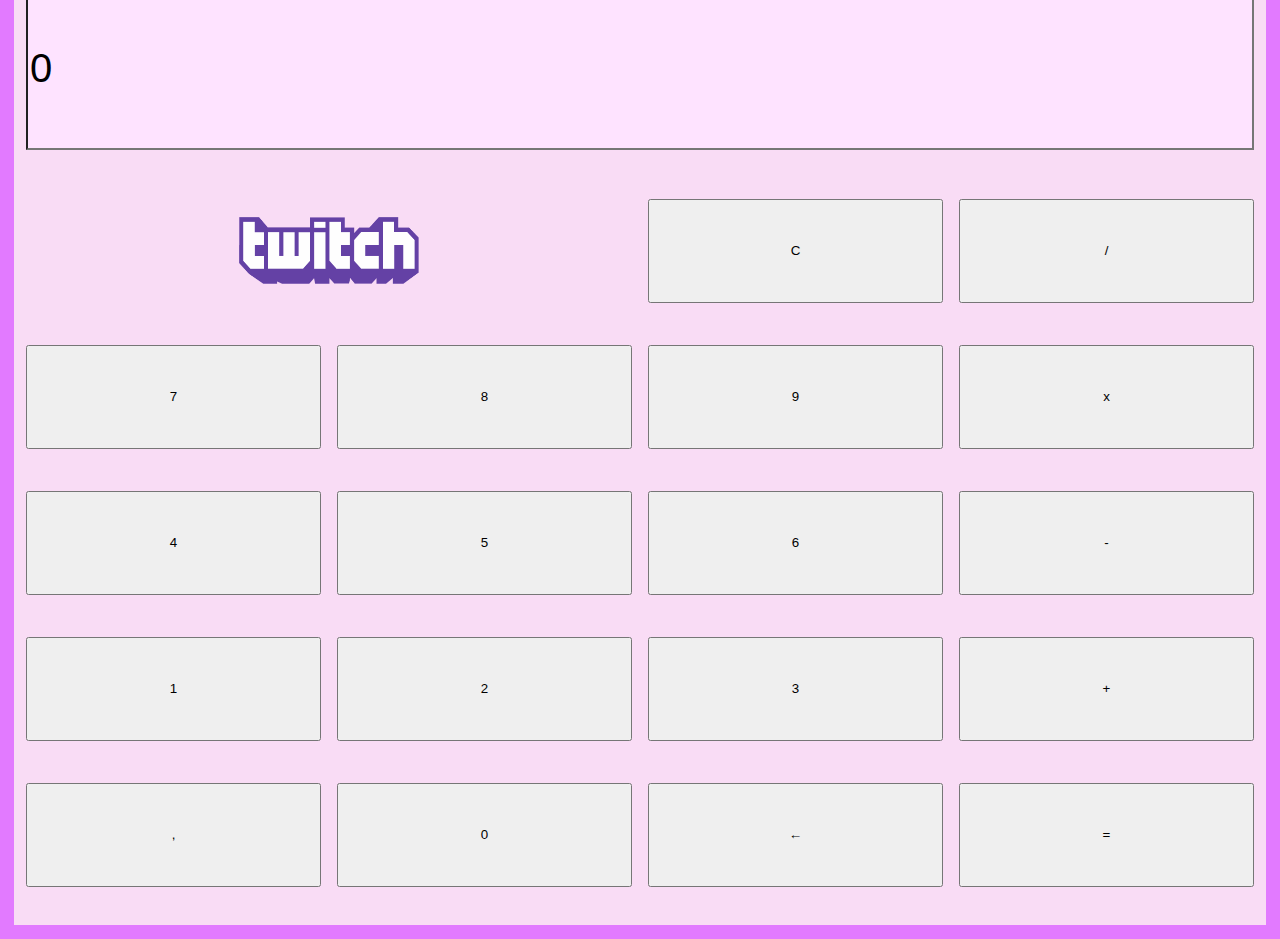
<file: ejercicio/index.html>
<!-- Esto es un documento HTML. Quienes habréis trabajado con LaTeX o MarkDown veréis grandes similitudes.
Esto tampoco es programar, es un lenguaje de marcado.
-->
<!DOCTYPE html>
<html lang="es">

<!-- Aquí ponemos información sobre la página, NO SE METE EL CONTENIDO -->
<head>
    <meta charset="UTF-8"> <!-- Para que permita caracteres especiales -->
    <meta name="viewport" content="width=device-width, initial-scale=0.8"> <!-- Para que se vea bien en los móviles -->
    <link rel="icon" type="image/png" href="https://img.icons8.com/color/48/000000/math.png">
    <!--Aquí adjuntamos el icono que se muestra en la pestaña -->
    <link rel="stylesheet" href="style.css">
    <!-- También adjuntamos las hojas de estilo antes de meter el contenido de la página para que cuando el contenido se cargue ya lo haga bonito -->
    <link rel="stylesheet" href="display.css">
</head>

<!-- Dentro de body metemos el contenido -->
<body>
    <div id="calculadora" class="grid-calc centered-in-doc">
        <!-- <div id="screen"><span id="result">0</span></div> -->
        <input id="screen" type="text" value="0" onclick="" readonly>
        <a id="banner" href="https://www.twitch.tv/arialdev" rel="author" target="_blank"><img
                src="resources/twitch.png" alt="Twitch logo"></a>
        <input type="button" value="C" onclick="">
        <input type="button" value="/" data-operator="dividir" onclick="">
        <input type="button" value="7" onclick="">
        <input type="button" value="8" onclick="">
        <input type="button" value="9" onclick="">
        <input type="button" value="x" data-operator="multiplicar" onclick="">
        <input type="button" value="4" onclick="">
        <input type="button" value="5" onclick="">
        <input type="button" value="6" onclick="">
        <input type="button" value="-" data-operator="restar" onclick="">
        <input type="button" value="1" onclick="">
        <input type="button" value="2" onclick="">
        <input type="button" value="3" onclick="">
        <input type="button" value="+" data-operator="sumar" onclick="">
        <input type="button" value="," onclick="">
        <input type="button" value="0" onclick="">
        <input type="button" value="←" onclick="">
        <input type="button" value="=" onclick="">
    </div>
</body>

</html>
</file>
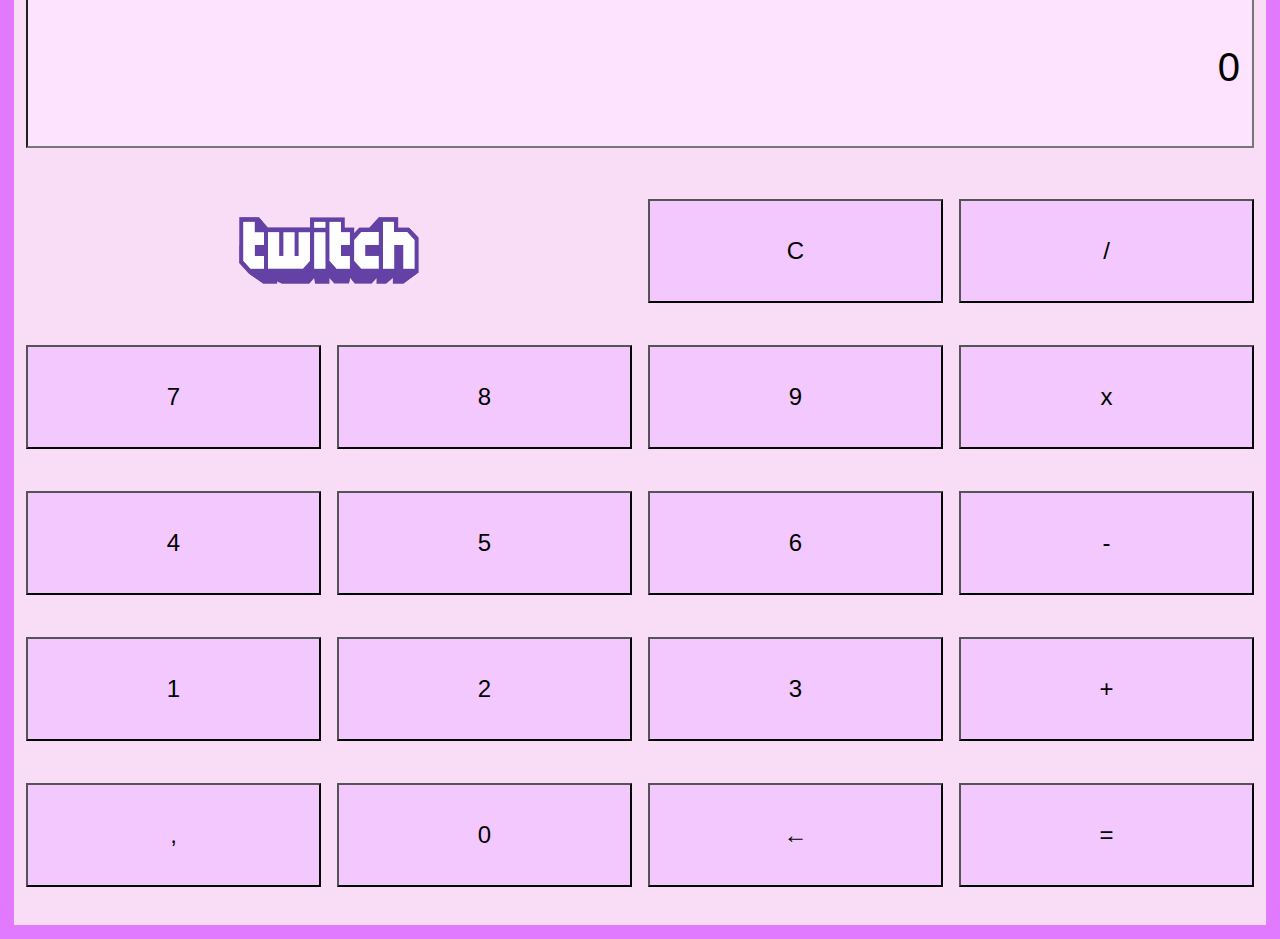
<file: solución/index.html>
<!-- Esto es un documento HTML. Quienes habréis trabajado con LaTeX o MarkDown veréis grandes similitudes.
Esto tampoco es programar, es un lenguaje de marcado.
-->
<!DOCTYPE html>
<html lang="es">

<!-- Aquí ponemos información sobre la página, NO SE METE EL CONTENIDO -->
<head>
    <meta charset="UTF-8"> <!-- Para que permita caracteres especiales -->
    <meta name="viewport" content="width=device-width, initial-scale=0.8"> <!-- Para que se vea bien en los móviles -->
    <link rel="icon" type="image/png" href="https://img.icons8.com/color/48/000000/math.png">
    <!--Aquí adjuntamos el icono que se muestra en la pestaña -->
    <link rel="stylesheet" href="style.css">
    <!-- También adjuntamos las hojas de estilo antes de meter el contenido de la página para que cuando el contenido se cargue ya lo haga bonito -->
    <link rel="stylesheet" href="display.css">
    <title>Mi calculadora</title> <!-- El título de nuestra página (lo que se ve en la pestaña) -->
</head>

<!-- Dentro de body metemos el contenido -->
<body>
    <div id="calculadora" class="grid-calc centered-in-doc">
        <!-- <div id="screen"><span id="result">0</span></div> -->
        <input id="screen" type="text" value="0" onclick="clearScreen()" readonly>
        <a id="banner" href="https://www.twitch.tv/arialdev" rel="author" target="_blank"><img
                src="resources/twitch.png" alt="Twitch logo"></a>
        <input type="button" value="C" onclick="clearScreen()">
        <input type="button" value="/" data-operator="dividir" onclick="addToCalc(this)">
        <input type="button" value="7" onclick="addToCalc(this)">
        <input type="button" value="8" onclick="addToCalc(this)">
        <input type="button" value="9" onclick="addToCalc(this)">
        <input type="button" value="x" data-operator="multiplicar" onclick="addToCalc(this)">
        <input type="button" value="4" onclick="addToCalc(this)">
        <input type="button" value="5" onclick="addToCalc(this)">
        <input type="button" value="6" onclick="addToCalc(this)">
        <input type="button" value="-" data-operator="restar" onclick="addToCalc(this)">
        <input type="button" value="1" onclick="addToCalc(this)">
        <input type="button" value="2" onclick="addToCalc(this)">
        <input type="button" value="3" onclick="addToCalc(this)">
        <input type="button" value="+" data-operator="sumar" onclick="addToCalc(this)">
        <input type="button" value="," onclick="addToCalc(this)">
        <input type="button" value="0" onclick="addToCalc(this)">
        <input type="button" value="←" onclick="deleteLast()">
        <input type="button" value="=" onclick="resolve()">
    </div>
    <!-- ATENCIÓN. La parte programada debe ir siempre al final del body. Esto es porque es lo que más suele tardar en cargar pero no es algo que normalmente necesitemos desde el instante 0 -->
    <script src="script.js"></script>
</body>

</html>
</file>
<file: ejercicio/style.css>
/*
**  ¡Hola Mundo! Esto es una hoja de estilos. Esto no es 'programar', sino que sirve
*   para configurar cómo queremos que se vea nuestra página.
*
**  Ejemplos: ajustar el tamaño de fuente del texto, cambiar el color del fondo,
*   dejár márgenes a los lados, etc.
*
**  Normalmente es conveniente separar estos ajustes en diferentes documentos
*   para separar lo que sirve para ajustar la maquetación, aplicar las fuentes
*   estilográficas, ajustes estéticos menores, etc.
*
**  Por tanto, también es conveniente escribir una pequeña descripción en
*   formato de comentario, como lo es este, para explicar qué función tiene cada
*   hoja de estilos.
*
*   Esta hoja, en concreto, está un poco hecha un popurrí porque tampoco es
*   demasiado grande. Por eso mismo mezclo fuente estilográficas con otros
*   ajustes, como el diseño de los botones.
*/

/*  Importo la fuente llamada maria_lucia que se encuentra dentro de la carpeta
*   resources/fuentes
*/
@font-face {
    font-family: maria_lucia;
    src: url("resources/fuentes/Letters for Learners.ttf");
}

/*  Aplico una serie de ajustes para TODO el documento */
html {
    font-family: maria_lucia, monospace;    /* Aplico la fuente importada a todo el documento*/
    font-weight: bold;  /* Además, en negrita */
}

/*  Esto sirve para que desde móvil se vea bien, para que se ajuste al ancho de la pantalla */
@-ms-viewport {
    width: device-width;
}

/*  Lo que vemos antes de los corchetes se llama selector, y sirve para
*   seleccionar a qué grupod elementos aplico los ajustes de dentro de los
*   corchetes.
*
*   Si el selector comienza con almohadilla, me refiero al id del elemento.
*/
#calculadora {
    background-color: rgba(228, 94, 208, 0.22);    /* Ajusto el color del fondo*/
    min-width: 350px;                                 /* Establezco un valor mínimo de anchura para que no se quede esmirriada*/  
    min-height: fit-content;                          /* Le digo que de alto ocupe, cómo mínimo, lo que mida el elemento, no menos (para que no se corte la vista). */  
    /*  A veces lo que funciona en Google Chrome no funciona en Safari, y puede funcionar
    *   pero distinto en Firefox. Es por ello que debemos tener en cuenta los distintos
    *   navegadores y hacer pequeños ajustes */  
    min-height: -moz-fit-content;

    border: 14px solid rgb(226, 122, 255);  /*A nuestra calculadora le ponemos un borde que mdia 14 píxeles, sea rosita y que sea normal (solid)*/  
    padding: 12px;                            /* Que mantenga un margen con los elementos del interior de 12 píxeles*/  
}

/*  Puedo concatenar selectores para filtrar mejor a qué elementos aplicar.
*   El > sirve para aplicar a todos los elementos del tipo de la derecha que
*   se encuentren directamente dentro del elemento de la izquierda.
*   El * sirve para aplicar a todos los elementos, por lo que con este
*   selector estámos aplicando a todos los elementos hijos dentro del elemento
*   con id=calculadora
*/
#calculadora>* {
    height: 80%;                /* Que ocupe el 80% de la altura que tenga disponible*/  
    display: inline-flex;       /* Esto es un ajuste para que podamos hacer los ajustes siguientes*/
    align-items: center;        /* Que los elementos estén centrados verticalmente */
    justify-content: center;    /* Que los elementos estén centrados horizontalmente*/
}

/*  Aquí es similar, sólo que en vez de aplicar a todos los elementos de dentro
*   de 'calculadora' sólo aplico a los elementos input de tipo button
*/
#calculadora>input[type=button] {
    min-height: 43px;       /* Estipulamos una altura mínima para los botones, para que sean grandecitos */
}

/*  También podemos hacer ajustes a eventos, como cuando pasamos el cursor sobre
*   un elemento (hover).
*   En este  caso estamos haciendo que los elementos input de dentro de
*   calculadora, cuando pasemos el cursor sobre ellos, tomen un color rosado.
*/


/*  Antes hemos visto que para buscar a un elemento por su id usamos la almohadilla.
*   El id es de caracter único, no puede haber dos elementos con el mismo id.
*   Sin embargo, ¿qué ocurre cuando queremos tratar a dos elementos por igual 
*   aunque no sean iguales (vease la estética de los diferentes botones de la 
*   calculadora)?.
*   Para esto podemos decir que ciertos elementos pertenecen a la misma clase.
*   Un elemento puede tener entre varias clases, o ninguna. Para seleccionar por
*   clase escribirmos el nombre de la clase precedida por un '.'.
*/
.grid-calc {
    text-align: center; /*El texto estará justificado en el centro, en vez de alineado a la izquierda (por defecto)*/
    display: grid;      /*Decimos que queremos tratar a los elementos de dentro como si fuera una tabla*/
    grid-template-columns: 1fr 1fr 1fr 1fr; /* Queremos tener 5 columnas de tamaño 1fr (columnas de botones) */
    grid-template-rows: 1.5fr 1fr 1fr 1fr 1fr 1fr;  /* Queremos tener 6 filas, todas de tamaño 1fr (botones) salvo la primera, que será más grande (la pantalla)*/
    gap: 1rem 1rem;   /*Dejamos un espacio de 1rem entre filas y columnas. 1rem es equivalente a 16 píxeles (pero es una medida relativa)*/
}

#screen {
    /*  Especifico cuánto de ancho de las columnas debe ocupar la pantalla. Aquí podría decir de la 1(inicio)
    *   a las 6(inicio, que es también el final de la 5), pues tenemos 5 columnas, pero un truco es poner hasta 
    *   la -1, que es lo mismo y así no necesitas saber cuántas columnas tienes*/
    grid-column: 1/-1;
    background-color: rgb(254, 227, 255);
    font-size: 40px;
    width: -moz-available;  /*¿Cuánto de ancho? TODO LO POSIBLE!!!*/
}

#banner {
    grid-column: 1/3;
    height: 80%;
    display: flex;
}

/*  Antes hemos usado el caracter > para especificar que los elementos que
*   queríamos era los que estaban inmediatamente después del elemento de la
*   izquierda. Sin embargo, si no nos importa que esté inmediatamente detrás
*   (elemento hijo), y no nos importa que sea nieto, tataranieto, etc, 
*   simplemente escribimos el otro selector tras un espacio. 
*
*   En este caso estamos buscando los elementos imágen que estén dentro del
*   elemento con id=banner. No no simporta que hayan otras cosas entre medias.
*/
#banner img {
    max-width: 65%;
    max-height: 65%;
    /*  Que tenga un margen automático dentro del espacio disponible para el elemento.
    *   Esto suele significar que centramos el elemento en todos los ejes */
    margin: auto;   
}
</file>
<file: ejercicio/display.css>
/* 
**   Este archivo sirve únicamente para tener la calculadora centrada en la página.
*   La idea es que si necesitamos hacer más ajustes en cómo se ve la página en
*   general se hagan aquí. Más que el cómo se ve un botón o de qué tamaño
*   ponerle al texto, se trata más de la maquetación.
*/

.centered-in-doc {
    position: absolute;
    margin: auto;
    top: 0;
    right: 0;
    bottom: 0;
    left: 0;
}
</file>
<file: solución/style.css>
/*
**  ¡Hola Mundo! Esto es una hoja de estilos. Esto no es 'programar', sino que sirve
*   para configurar cómo queremos que se vea nuestra página.
*
**  Ejemplos: ajustar el tamaño de fuente del texto, cambiar el color del fondo,
*   dejár márgenes a los lados, etc.
*
**  Normalmente es conveniente separar estos ajustes en diferentes documentos
*   para separar lo que sirve para ajustar la maquetación, aplicar las fuentes
*   estilográficas, ajustes estéticos menores, etc.
*
**  Por tanto, también es conveniente escribir una pequeña descripción en
*   formato de comentario, como lo es este, para explicar qué función tiene cada
*   hoja de estilos.
*
*   Esta hoja, en concreto, está un poco hecha un popurrí porque tampoco es
*   demasiado grande. Por eso mismo mezclo fuente estilográficas con otros
*   ajustes, como el diseño de los botones.
*/

/*  Importo la fuente llamada maria_lucia que se encuentra dentro de la carpeta
*   resources/fuentes
*/
@font-face {
    font-family: maria_lucia;
    src: url("resources/fuentes/Letters for Learners.ttf");
}

/*  Aplico una serie de ajustes para TODO el documento */
html {
    font-family: maria_lucia, monospace;    /* Aplico la fuente importada a todo el documento*/
    font-weight: bold;  /* Además, en negrita */
}

/*  Esto sirve para que desde móvil se vea bien, para que se ajuste al ancho de la pantalla */
@-ms-viewport {
    width: device-width;
}

/*  Lo que vemos antes de los corchetes se llama selector, y sirve para
*   seleccionar a qué grupod elementos aplico los ajustes de dentro de los
*   corchetes.
*
*   Si el selector comienza con almohadilla, me refiero al id del elemento.
*/
#calculadora {
    background-color: hsla(309, 71%, 63%, 0.22);    /* Ajusto el color del fondo*/
    min-width: 350px;                                 /* Establezco un valor mínimo de anchura para que no se quede esmirriada*/  
    min-height: fit-content;                          /* Le digo que de alto ocupe, cómo mínimo, lo que mida el elemento, no menos (para que no se corte la vista). */  
    /*  A veces lo que funciona en Google Chrome no funciona en Safari, y puede funcionar
    *   pero distinto en Firefox. Es por ello que debemos tener en cuenta los distintos
    *   navegadores y hacer pequeños ajustes */  
    min-height: -moz-fit-content;

    border: 14px solid rgb(226, 122, 255);  /*A nuestra calculadora le ponemos un borde que mdia 14 píxeles, sea rosita y que sea normal (solid)*/  
    padding: 12px;                            /* Que mantenga un margen con los elementos del interior de 12 píxeles*/  
}

/*  Puedo concatenar selectores para filtrar mejor a qué elementos aplicar.
*   El > sirve para aplicar a todos los elementos del tipo de la derecha que
*   se encuentren directamente dentro del elemento de la izquierda.
*   El * sirve para aplicar a todos los elementos, por lo que con este
*   selector estámos aplicando a todos los elementos hijos dentro del elemento
*   con id=calculadora
*/
#calculadora>* {
    /* border: 1px solid rgb(193, 193, 193); */
    height: 80%;                /* Que ocupe el 80% de la altura que tenga disponible*/  
    display: inline-flex;       /* Esto es un ajuste para que podamos hacer los ajustes siguientes*/
    align-items: center;        /* Que los elementos estén centrados verticalmente */
    justify-content: center;    /* Que los elementos estén centrados horizontalmente*/
}

/*  Aquí es similar, sólo que en vez de aplicar a todos los elementos de dentro
*   de 'calculadora' sólo aplico a los elementos input de tipo button
*/
#calculadora>input[type=button] {
    cursor: pointer;        /*Que el cursor cambie y ahora sea una manita que señana en vez de la típica flecha*/
    background-color: rgb(243, 200, 255);
    font-size: 24px;        /* Aumentamos el tamaño de fuente para que se vean bien los botones*/
    min-height: 43px;       /* Estipulamos una altura mínima para los botones, para que sean grandecitos */
}

/*  También podemos hacer ajustes a eventos, como cuando pasamos el cursor sobre
*   un elemento (hover).
*   En este  caso estamos haciendo que los elementos input de dentro de
*   calculadora, menos el que tiene el id=screen, cuando pasemos el cursor sobre ellos, tomen un color rosado.
*/
#calculadora>input:hover:not(#screen) {
    background-color: rgb(238, 179, 255);   /*Elegimos un color más oscuro de rosa para que se note que tenemos el cursor encima*/
}

/*  Antes hemos visto que para buscar a un elemento por su id usamos la almohadilla.
*   El id es de caracter único, no puede haber dos elementos con el mismo id.
*   Sin embargo, ¿qué ocurre cuando queremos tratar a dos elementos por igual 
*   aunque no sean iguales (vease la estética de los diferentes botones de la 
*   calculadora)?.
*   Para esto podemos decir que ciertos elementos pertenecen a la misma clase.
*   Un elemento puede tener entre varias clases, o ninguna. Para seleccionar por
*   clase escribirmos el nombre de la clase precedida por un '.'.
*/
.grid-calc {
    text-align: center; /*El texto estará justificado en el centro, en vez de alineado a la izquierda (por defecto)*/
    display: grid;      /*Decimos que queremos tratar a los elementos de dentro como si fuera una tabla*/
    grid-template-columns: 1fr 1fr 1fr 1fr; /* Queremos tener 5 columnas de tamaño 1fr (columnas de botones) */
    grid-template-rows: 1.5fr 1fr 1fr 1fr 1fr 1fr;  /* Queremos tener 6 filas, todas de tamaño 1fr (botones) salvo la primera, que será más grande (la pantalla)*/
    gap: 1rem 1rem;   /*Dejamos un espacio de 1rem entre filas y columnas. 1rem es equivalente a 16 píxeles (pero es una medida relativa)*/
}

#screen {
    /*  Especifico cuánto de ancho de las columnas debe ocupar la pantalla. Aquí podría decir de la 1(inicio)
    *   a las 6(inicio, que es también el final de la 5), pues tenemos 5 columnas, pero un truco es poner hasta 
    *   la -1, que es lo mismo y así no necesitas saber cuántas columnas tienes*/
    grid-column: 1/-1;
    background-color: rgb(254, 227, 255);
    font-size: 40px;
    width: -moz-available;  /*¿Cuánto de ancho? TODO LO POSIBLE!!!*/
    text-align: right;      /* El texto de la pantalla lo alineamos a la derecha*/
    padding: 0 12px;        /* Dejamos un espacio entre el fin de la pantalla y el texto de la pantalla*/
}

#banner {
    grid-column: 1/3;
    height: 80%;
    display: flex;
}

/*  Antes hemos usado el caracter > para especificar que los elementos que
*   queríamos era los que estaban inmediatamente después del elemento de la
*   izquierda. Sin embargo, si no nos importa que esté inmediatamente detrás
*   (elemento hijo), y no nos importa que sea nieto, tataranieto, etc, 
*   simplemente escribimos el otro selector tras un espacio. 
*
*   En este caso estamos buscando los elementos imágen que estén dentro del
*   elemento con id=banner. No no simporta que hayan otras cosas entre medias.
*/
#banner img {
    max-width: 65%;
    max-height: 65%;
    /*  Que tenga un margen automático dentro del espacio disponible para el elemento.
    *   Esto suele significar que centramos el elemento en todos los ejes */
    margin: auto;   
}
</file>
<file: solución/display.css>
/* 
**   Este archivo sirve únicamente para tener la calculadora centrada en la página.
*   La idea es que si necesitamos hacer más ajustes en cómo se ve la página en
*   general se hagan aquí. Más que el cómo se ve un botón o de qué tamaño
*   ponerle al texto, se trata más de la maquetación.
*/

.centered-in-doc {
    position: absolute;
    margin: auto;
    top: 0;
    right: 0;
    bottom: 0;
    left: 0;
}
</file>
